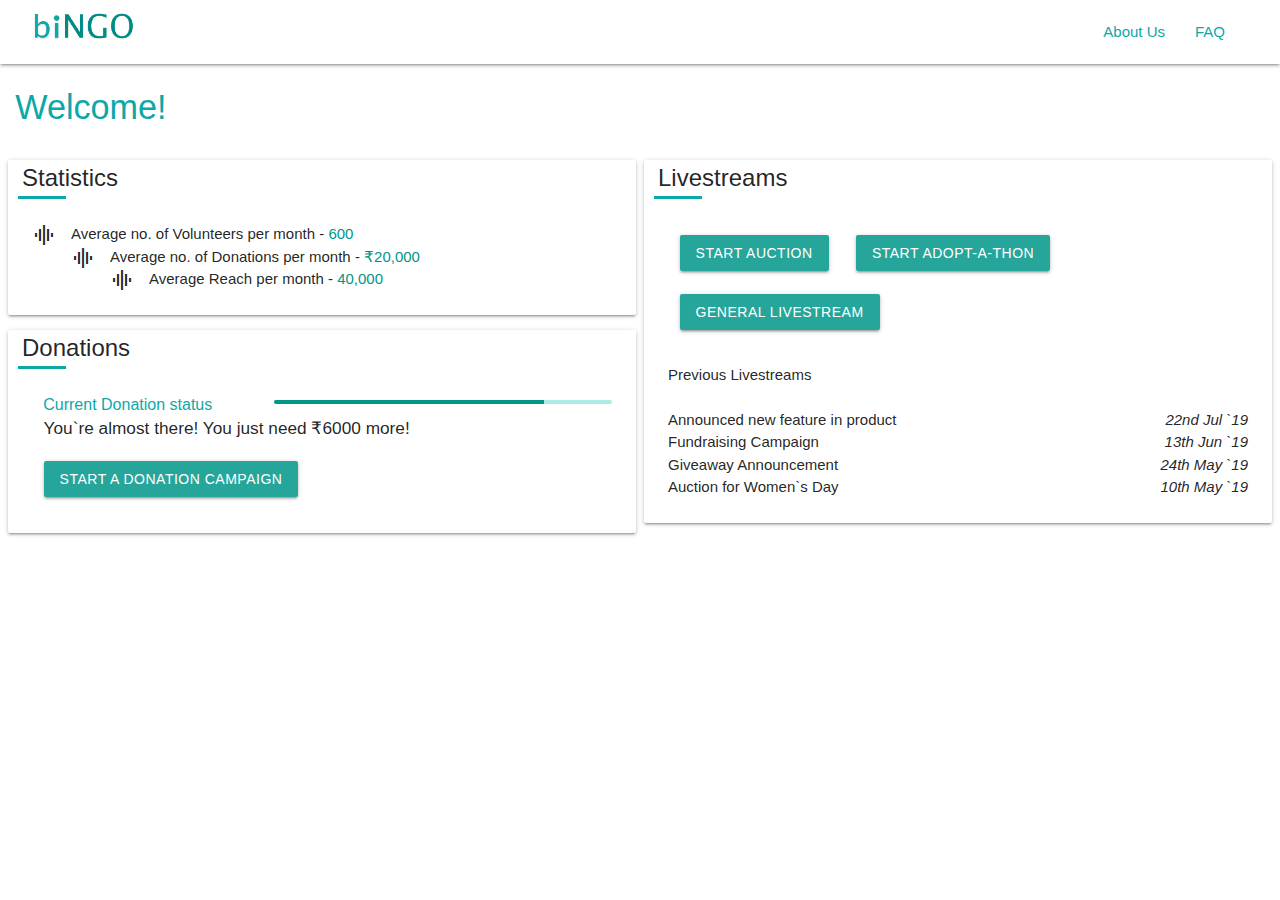
<file: ngo-dashboard.html>
<!DOCTYPE html>
<html lang="en">
<head>
    <meta charset="UTF-8">
    <meta name="viewport" content="width=device-width, initial-scale=1.0">
    <meta http-equiv="X-UA-Compatible" content="ie=edge">
    <link rel="stylesheet" href="https://cdnjs.cloudflare.com/ajax/libs/materialize/1.0.0/css/materialize.min.css">
    <link href="https://fonts.googleapis.com/icon?family=Material+Icons" rel="stylesheet">
    <link rel="stylesheet" href="styles/styles.css" type="text/css">
    <title>biNGO</title>
</head>
<body>
    <nav>
        <div class="nav-wrapper">
        <img src="assets/logo.png" class="brand-logo">
        <ul id="nav-mobile" class="right hide-on-med-and-down">
            <li><a href="#about">About Us</a></li>
            <li><a href="#!">FAQ</a></li>
            <!-- <li><a href="#!">JavaScript</a></li> -->
        </ul>
        </div>
    </nav>
    <div class="dashboard">
    <div class="row">
        <h4 class="heading col s12 m-2"> Welcome! </h4>
        <div class="column">
            <div class="card">
                <span class="card-title">Statistics</span>
                <div class="header-underline"></div>
                <div class="card-content">
                    <i class="material-icons left">graphic_eq</i> Average no. of Volunteers per month - <span class="teal-text"> 600</span> <br>
                    <i class="material-icons left">graphic_eq</i> Average no. of Donations per month - <span class="teal-text"> ₹20,000</span> <br>
                    <i class="material-icons left">graphic_eq</i> Average Reach per month - <span class="teal-text">40,000</span> <br>
                </div>
            </div>
                <div class="card">
                    <span class="card-title">Donations</span>
                    <div class="header-underline"></div>
                <div class="card-content">
                    <p class="row">
                        <div class="col s5 heading m-0" style="font-size:16px;">Current Donation status</div>
                        <div class="progress col s7">
                            <div class="determinate teal" style="width: 80%"></div>
                        </div>
                    </p>
                    <h6 class="m-2">You`re almost there! You just need ₹6000 more!</h6>
                    <a class="waves-effect waves-light btn live">Start a Donation Campaign</a>
                </div>
                </div>
        </div>
        <div class="column">
            <div class="card">
                <span class="card-title">Livestreams</span>
                <div class="header-underline"></div>
            <div class="card-content">
                <a class="waves-effect waves-light btn live" href="livestream.html">Start Auction</a>
                <a class="waves-effect waves-light btn live">Start Adopt-a-thon</a>
                <a class="waves-effect waves-light btn live" href="general.html">General Livestream</a>
                <br><br>
                <p class="f5">Previous Livestreams</p><br>
                <ul>
                    <li>Announced new feature in product <span style="float:right; font-style: italic">22nd Jul `19</span></li>
                    <li>Fundraising Campaign <span style="float:right;font-style: italic">13th Jun `19</span></li>
                    <li>Giveaway Announcement <span style="float:right;font-style: italic">24th May `19</span></li>
                    <li>Auction for Women`s Day <span style="float:right;font-style: italic">10th May `19</span></li>
                </ul>
            </div>
            </div>
        </div>
    </div>
    </div>  
</body>
</html>
</file>
<file: styles/styles.css>
:root{
    --blue: #0CA8A8;
    --mainblue: #0CA8A8;
    --yellow: #E2E912; 

}
*{
    margin: 0;
    padding:0;
}
nav .nav-wrapper {
    background-color: white !important;
}
.nav-wrapper ul{
    margin-right: 40px;
}
.nav-wrapper li a{
    color: var(--mainblue) !important;
    font-weight: 500;
}
.image{
    margin-top: 25%;
}
.brand-logo{
    width: 13vw;
    height: auto;   
}
.description{
    font-family: 'Lucida Sans';
    color: #121212;
    margin-left: 5%;
}
.btn{
    margin: 8% 5%;
}
.live{
    margin: 2%;
}
#about .card{
    margin-left: 10%;
}
.page-footer{
    background-color: #0CA8A8;
}
.heading{
    margin: 5% 2% 2%;
    color: #0CA8A8;
    font-weight: 500;
}
.why{
    margin:5%;
}
.join{
    margin: 10%;
}
.m-2{
    margin: 2%;
}
.m-0{
    margin: 0;
}
#general{
    position: relative;
    width: 100% !important;
    margin: 0 auto;
    display: block;
}
#general video{
    position: relative !important;
    object-fit: fill !important;
}
#main{
    position: relative;
    width: 100% !important;
    /* height: 8%; */
    /* margin: 0 auto; */
    display: block;
}
#main video{
    position: relative !important;
    object-fit: fill !important;
}
#remote-container video{
    position: relative !important;
    object-fit: fill !important;
}
#remote-container{
    display: flex;
}
#remote-container>div{
    height: 45% !important;
    width: 45% !important;
    margin: 0 10% 2% 0 !important;
}
.fr{
    float: right;
}
.auction> .btn{
    margin: 2%;
}
.dashboard .row {
    
    display: flex;
    flex-wrap: wrap;
    padding: 0 4px;
}
.dashboard .column{
    flex: 50%;
    max-width: 50%;
    padding: 0 4px;
    
}
.header-underline{
    width: 3.2rem;
    height: 3px;
    margin-left: 10px;
    background-color: var(--blue);
}
.column .card-title{
    padding: 4px;
    margin: 15px 10px;
    font-weight: 500;
}
.thumb_up{
    color: green;
    margin-top: 5%;
}
.thumb_down{
    color: red;
    margin-top: 9% !important;
}
.feedback{
    float: right;
}
.f5{
    font-weight: 500;
}
.determinate{
    color: #E2E912;
}
.progress{
    color: #E2E912 !important;
}
</file>
